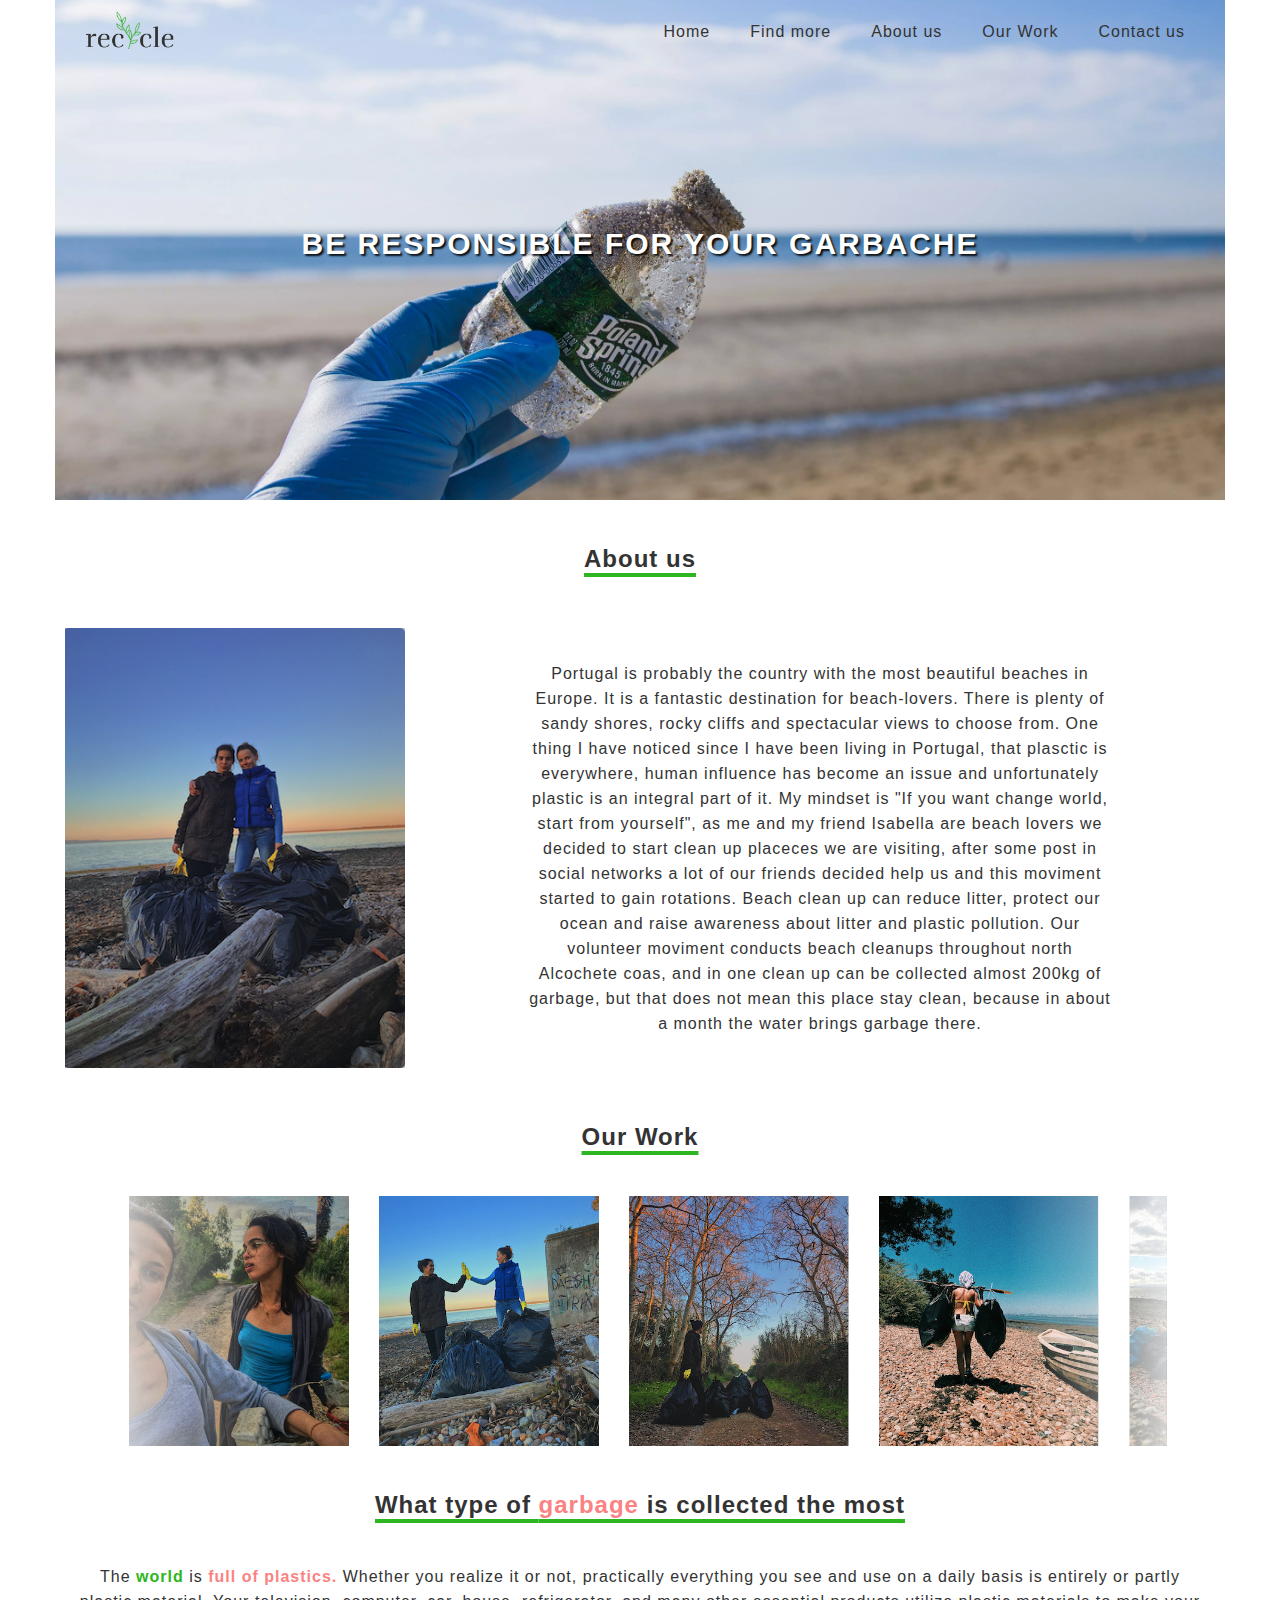
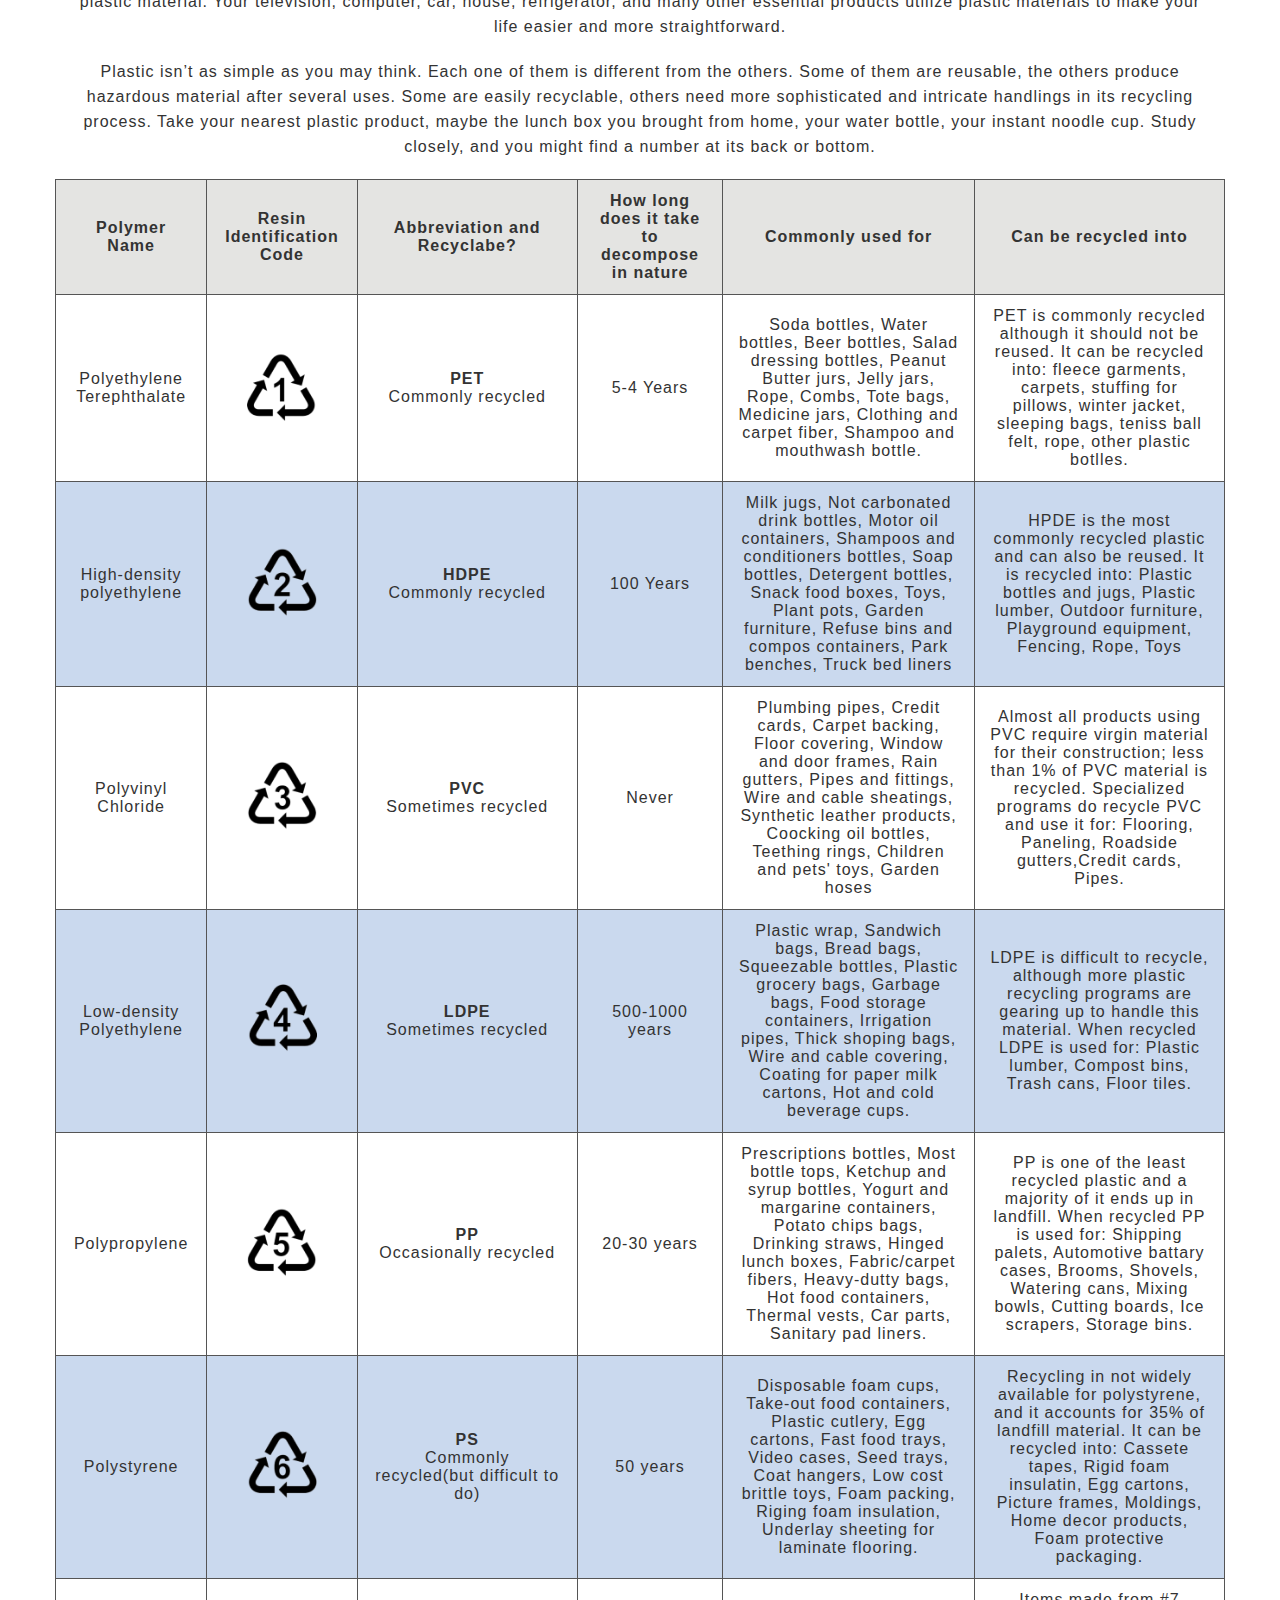
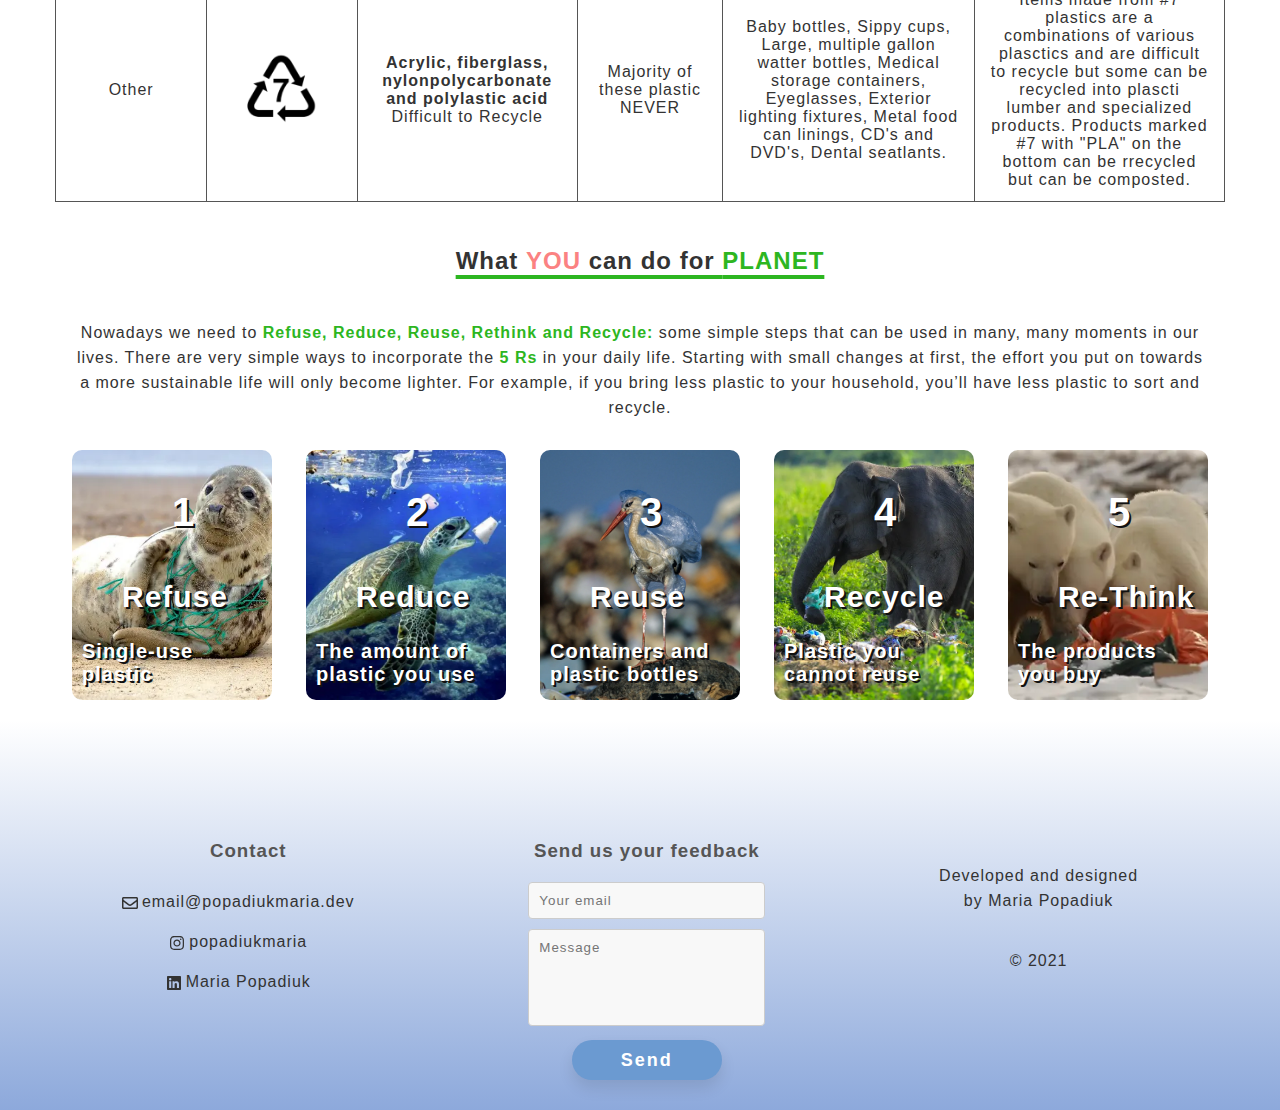
<file: index.html>
<!DOCTYPE html>
<html lang="en">

<head>
  <meta charset="UTF-8">
  <meta charset="utf-8"><meta name="viewport" content="width=device-width,initial-scale=1,maximum-scale=1,user-scalable=no">
  <link rel="shortcut icon" href="images/favicon.ico" type="image/x-icon">
  <meta name="description" content="We will destroy our planet and ourselves if we not change our life style. Buying less will save you money, reduce waste and improve your environmental footprint.">
  <link rel="author" href="mpopadiuk13@gmail.com">
  <meta name="language" content="en">
  <meta name="copyright" content="Maria Popadiuk">
  <meta name="keywords" content="Plastic PVC Polution Save the planet Together we save Portugal Nature Ocean Animals Garbage ">
<link rel="icon" href="images/favicon.ico" type="image/x-icon">
  <link rel="stylesheet" href="styles/home.css">
  <link rel="stylesheet" href="styles/header.css">
  <link rel="stylesheet" href="styles/common.css">
  <link rel="stylesheet" href="styles/footer.css">

  <title>Reduse Reuse Recycle Refuse Re-think</title>
</head> 
 
<body>
  <div class="container">
    <!-- Start header -->
    <header class="header" id="home">
      <a class="hamburger">
        <span class="t-line"></span> 
        <span class="m-line"></span>
        <span class="b-line"></span>
      </a>
      <div class="navigation">
        <div class="header-logo">
          <a href="#home"><img loading="lazy" src="images/logo-small.png" alt="logo: word recycle"></a>
        </div>

        <div class="nav-links">
          <ul>
            <li>
              <a href="#home">Home</a>
            </li>
            <li>
              <a href="videos.html">Find more</a>
            </li>
            <li>
              <a href="#about-us">About us</a>
            </li>
            <li>
              <a href="#our-work">Our Work</a>
            </li>
            <li>
              <a href="#contact-us">Contact us</a>
            </li>
          </ul>
        </div>

      </div>
      <div class="header-title">
        <h1 class="title-home">BE RESPONSIBLE FOR YOUR GARBACHE</h1>
      </div>

    </header>
    <!-- End header -->

    <!-- Start About us -->
    <section class="about-us">
      <h2 class="title" class="underline" id="about-us">About us</h2>
      <div class="about-us__container">
        <img src="images/img3.webp" alt="Girls with collected garbage from beach" class="about-us__foto" loading="lazy">
        <div class="about-us__text">
          <p>
Portugal is probably the country with the most beautiful beaches in Europe. It is a fantastic destination for beach-lovers. There is plenty of sandy shores, rocky cliffs and spectacular views to choose from. One thing I have noticed since I have been living in Portugal, that plasctic is everywhere, human influence has become an issue and unfortunately plastic is an integral part of it. My mindset is "If you want change world, start from yourself", as me and my friend Isabella are beach lovers we decided to start clean up placeces we are visiting, after some post in social networks a lot of our friends decided help us and this moviment started to gain rotations. Beach clean up can reduce litter, protect our ocean and raise awareness about litter and plastic pollution. Our volunteer moviment conducts beach cleanups throughout north Alcochete coas, and in one clean up can be collected almost 200kg of garbage, but that does not mean this place stay clean, because in about a month the water brings garbage there.
          </p>
        </div>
      </div>
    </section>
    <!-- End about us -->

    <!-- Start our work -->
    <section class="our work">
      <h2 class="title" id="our-work">Our Work</h2>
      <div class="slider">
        <div class="slide-track">

          <!-- Slide foto -->
          <div class="slide">
            <img class="slider-img" src="images/sl-img1.webp" alt="Maria and Isabella with trash collected"
              loading="lazy">
          </div>
          <div class="slide">
            <img class="slider-img" src="images/sl-img2.webp" alt="Girls ith trash collected 2" loading="lazy">
          </div>
          <div class="slide">
            <img class="slider-img" src="images/sl-img4.webp" alt="Isabella with trash collected in the forest"
              loading="lazy">
          </div>
          <div class="slide">
            <img class="slider-img" src="images/sl-img5.webp" alt="Maria with trash collected in the beach"
              loading="lazy">
          </div>
          <div class="slide">
            <img class="slider-img" src="images/sl-img6.webp"
              alt="Maria and Isabella with trash collected in the beach 2" loading="lazy">
          </div>
          <div class="slide">
            <img class="slider-img" src="images/sl-img7.webp" alt="difficult and longer way with trash collected"
              loading="lazy">
          </div>
          <div class="slide">
            <img class="slider-img" src="images/sl-img8.webp" alt="Isabella carrying collected trash on the back"
              loading="lazy">
          </div>
          <div class="slide">
            <img class="slider-img" src="images/sl-img9.webp" alt="collected trash on front the beach" loading="lazy">
          </div>

          <!-- Slide Double -->
          <div class="slide">
            <img class="slider-img" src="images/sl-img1.webp" alt="Maria and Isabella with trash collected"
              loading="lazy">
          </div>
          <div class="slide">
            <img class="slider-img" src="images/sl-img2.webp" alt="Girls ith trash collected 2" loading="lazy">
          </div>
          <div class="slide">
            <img class="slider-img" src="images/sl-img4.webp" alt="Isabella with trash collected in the forest"
              loading="lazy">
          </div>
          <div class="slide">
            <img class="slider-img" src="images/sl-img5.webp" alt="Maria with trash collected in the beach"
              loading="lazy">
          </div>
          <div class="slide">
            <img class="slider-img" src="images/sl-img6.webp"
              alt="Maria and Isabella with trash collected in the beach 2" loading="lazy">
          </div>
          <div class="slide">
            <img class="slider-img" src="images/sl-img7.webp" alt="difficult and longer way with trash collected"
              loading="lazy">
          </div>
          <div class="slide">
            <img class="slider-img" src="images/sl-img8.webp" alt="Isabella carrying collected trash on the back"
              loading="lazy">
          </div>
          <div class="slide">
            <img class="slider-img" src="images/sl-img9.webp" alt="collected trash on front the beach" loading="lazy">
          </div>
        </div>
      </div>

      <!-- Gallery responsive -->
      <div class="foto-wraper">
        <div class="first-line">
          <img src="images/sl-img6.webp" loading="lazy" alt="responsive images for gallery">
          <img src="images/sl-img7.webp" loading="lazy" alt="responsive images for gallery">
          <img src="images/sl-img8.webp" loading="lazy" alt="responsive images for gallery">
        </div>

        <div class="second-line">
          <img src="images/sl-img9.webp" loading="lazy" alt="responsive images for gallery">
          <img src="images/sl-img10.webp" loading="lazy" alt="responsive images for gallery">
          <img src="images/sl-img1.webp" loading="lazy" alt="responsive images for gallery">
        </div>
      </div>
    </section>
    <!-- End our work -->


    <!-- Start table section -->

    <section class="table-section">
      <h2 class="title">What type of <strong class="text-red">garbage</strong> is collected the most</h2>
      <p class="table-text">The <strong class="text-green">world</strong> is <strong class="text-red">full of
          plastics.</strong> Whether you realize it or not, practically everything you see and use on a daily basis is
        entirely or partly plastic material. Your television, computer, car, house, refrigerator, and many other
        essential products utilize plastic materials to make your life easier and more straightforward.</p>

      <p class="table-text">Plastic isn’t as simple as you may think. Each one of them is different from the others.
        Some of them are reusable, the others produce hazardous material after several uses. Some are easily recyclable,
        others need more sophisticated and intricate handlings in its recycling process.
      Take your nearest plastic product, maybe the lunch box you brought from home, your water bottle, your instant
      noodle cup. Study closely, and you might find a number at its back or bottom.</p>

      <table class="table">
        <thead>
          <th>Polymer Name</th>
          <th>Resin Identification Code</th>
          <th>Abbreviation and Recyclabe?</th>
          <th>How long does it take to decompose in nature</th>
          <th>Commonly used for</th>
          <th>Can be recycled into</th>
        </thead>
        <tbody>
          <tr>
            <td data-label="Polymer Name">Polyethylene Terephthalate</td>
            <td data-label="Resin Identification Code">
              <img src="images/1.png" alt="type of plastic '1'" loading="lazy">
            </td>
            <td data-label="Abbreviation Recyclabe?"><span class="plastic-abr">PET</span> <br>
              Commonly recycled</td>
            <td data-label="How long does it take to decompose in nature">5-4 Years</td>
            <td data-label="Commonly used for">Soda bottles, Water bottles, Beer bottles, Salad dressing bottles, Peanut
              Butter jurs, Jelly jars, Rope, Combs, Tote bags, Medicine jars, Clothing and carpet fiber, Shampoo and
              mouthwash bottle.</td>
            <td data-label="Can be recycled into"> <span>PET</span> is commonly recycled although it should not be
              reused. It can be
              recycled into: fleece garments, carpets, stuffing for pillows, winter jacket, sleeping bags, teniss ball
              felt, rope, other plastic botlles.</td>
          </tr>

          <tr>
            <td data-label="Polymer Name">High-density polyethylene</td>
            <td data-label="Resin Identification Code">
              <img src="images/2.png" alt="type of plastic '2'" loading="lazy">
            </td>
            <td data-label="Abbreviation Recyclabe?"><span class="plastic-abr">HDPE</span><br>
              Commonly recycled</td>
            <td data-label="How long does it take to decompose in nature">100 Years</td>
            <td data-label="Commonly used for">Milk jugs, Not carbonated drink bottles, Motor oil containers, Shampoos
              and conditioners bottles, Soap bottles, Detergent bottles, Snack food boxes, Toys, Plant pots, Garden
              furniture, Refuse bins and compos containers, Park benches, Truck bed liners</td>
            <td data-label="Can be recycled into">HPDE is the most commonly recycled plastic and can also be reused. It
              is recycled into: Plastic bottles and jugs, Plastic lumber, Outdoor furniture, Playground equipment,
              Fencing, Rope, Toys</td>
          </tr>

          <tr>
            <td data-label="Polymer Name">Polyvinyl Chloride</td>
            <td data-label="Resin Identification Code">
              <img src="images/3.png"  alt="type of plastic '3'" loading="lazy">
            </td>
            <td data-label="Abbreviation Recyclabe?"><span class="plastic-abr">PVC</span> <br>Sometimes recycled</td>
            <td data-label="How long does it take to decompose in nature">Never</td>
            <td data-label="Commonly used for">Plumbing pipes, Credit cards, Carpet backing, Floor covering, Window and
              door frames, Rain gutters, Pipes and fittings, Wire and cable sheatings, Synthetic leather products,
              Coocking oil bottles, Teething rings, Children and pets' toys, Garden hoses</td>
            <td data-label="Can be recycled into">Almost all products using PVC require virgin material for their
              construction; less than 1% of PVC material is recycled. Specialized programs do recycle PVC and use it
              for: Flooring, Paneling, Roadside gutters,Credit cards, Pipes.</td>
          </tr>


          <tr>
            <td data-label="Polymer Name">Low-density Polyethylene</td>
            <td data-label="Resin Identification Code">
              <img src="images/4.png" alt="type of plastic '4'" loading="lazy">
            </td>
            <td data-label="Abbreviation Recyclabe?">
              <spna class="plastic-abr">LDPE</spna><br>Sometimes recycled
            </td>
            <td data-label="How long does it take to decompose in nature">500-1000 years</td>
            <td data-label="Commonly used for">Plastic wrap, Sandwich bags, Bread bags, Squeezable bottles, Plastic
              grocery bags, Garbage bags, Food storage containers, Irrigation pipes, Thick shoping bags, Wire and cable
              covering, Coating for paper milk cartons, Hot and cold beverage cups.</td>
            <td data-label="Can be recycled into">LDPE is difficult to recycle, although more plastic recycling programs
              are gearing up to handle this material. When recycled LDPE is used for: Plastic lumber, Compost bins,
              Trash cans, Floor tiles.</td>
          </tr>

          <tr>
            <td data-label="Polymer Name">Polypropylene</td>
            <td data-label="Resin Identification Code">
              <img src="images/5.png"  alt="type of plastic '5'" loading="lazy">
            </td>
            <td data-label="Abbreviation Recyclabe?"><span class="plastic-abr">PP</span> <br>Occasionally recycled</td>
            <td data-label="How long does it take to decompose in nature">20-30 years</td>
            <td data-label="Commonly used for">Prescriptions bottles, Most bottle tops, Ketchup and syrup bottles,
              Yogurt and margarine containers, Potato chips bags, Drinking straws, Hinged lunch boxes, Fabric/carpet
              fibers, Heavy-dutty bags, Hot food containers, Thermal vests, Car parts, Sanitary pad liners.</td>
            <td data-label="Can be recycled into">PP is one of the least recycled plastic and a majority of it ends up
              in landfill. When recycled PP is used for: Shipping palets, Automotive battary cases, Brooms, Shovels,
              Watering cans, Mixing bowls, Cutting boards, Ice scrapers, Storage bins.</td>
          </tr>

          <tr>
            <td data-label="Polymer Name">Polystyrene</td>
            <td data-label="Resin Identification Code">
              <img src="images/6.png"  alt="type of plastic '6'" loading="lazy">
            </td>
            <td data-label="Abbreviation Recyclabe?"><span class="plastic-abr">PS</span><br>Commonly recycled(but
              difficult to do)</td>
            <td data-label="How long does it take to decompose in nature">50 years</td>
            <td data-label="Commonly used for">Disposable foam cups, Take-out food containers, Plastic cutlery, Egg
              cartons, Fast food trays, Video cases, Seed trays, Coat hangers, Low cost brittle toys, Foam packing,
              Riging foam insulation, Underlay sheeting for laminate flooring.</td>
            <td data-label="Can be recycled into">Recycling in not widely available for polystyrene, and it accounts for
              35% of landfill material. It can be recycled into: Cassete tapes, Rigid foam insulatin, Egg cartons,
              Picture frames, Moldings, Home decor products, Foam protective packaging.</td>
          </tr>

          <tr>
            <td data-label="Polymer Name">Other</td>
            <td data-label="Resin Identification Code">
              <img src="images/7.png"  alt="type of plastic '7'" loading="lazy">
            </td>
            <td data-label="Abbreviation Recyclabe?"><span class="plastic-abr">Acrylic, fiberglass, nylonpolycarbonate
                and polylastic
                acid</span> <br>Difficult to Recycle</td>
            <td data-label="How long does it take to decompose in nature">Majority of these plastic NEVER</td>
            <td data-label="Commonly used for">Baby bottles, Sippy cups, Large, multiple gallon watter bottles, Medical
              storage containers, Eyeglasses, Exterior lighting fixtures, Metal food can linings, CD's and DVD's, Dental
              seatlants.</td>
            <td data-label="Can be recycled into">Items made from #7 plastics are a combinations of various plasctics
              and are difficult to recycle but some can be recycled into plascti lumber and specialized products.
              Products marked #7 with "PLA" on the bottom can be rrecycled but can be composted.</td>
          </tr>
        </tbody>
      </table>
    </section>
    <!-- End table section -->



    <!-- Start What you can do -->
    <section class="card-section">
      <h2 class="card-section_title title"> What <strong class="text-red">YOU</strong> can do for <strong class="text-green toggle-word">PLANET</strong></h2>
      <p class="table-text">Nowadays we need to <strong class="text-green"> Refuse, Reduce, Reuse, Rethink and Recycle: </strong> some simple steps that can
        be used in many, many moments in our lives.
        There are very simple ways to incorporate the <strong class="text-green"> 5 Rs </strong>in your daily life. Starting with small changes at first, the
        effort you put on towards a more sustainable life will only become lighter. For example, if you bring less
        plastic to your household, you’ll have less plastic to sort and recycle.</p>
      <div class="action-items">

        <div class="action-item">
          <img class="bg-card1" src="images/card1.webp" alt=" refuse, animal got stuck in fishing nets" loading="lazy">
          <div class="item-order">1</div>
          <h2 class="text-title">Refuse</h2>
          <p class="text">Single-use <br> plastic</p>
        </div>

        <div class="action-item">
          <img class="bg-card1" src="images/card2.webp" alt=" reduse, animal eat plastic" loading="lazy">
          <div class="item-order">2</div>
          <h2 class="text-title"> Reduce</h2>
          <p class="text">The amount of <br> plastic you use</p>
        </div>
        <div class="action-item">
          <img class="bg-card1" src="images/card3.webp" alt=" reuse, animal stuck in plastic bag" loading="lazy">
          <div class="item-order">3</div>
          <h2 class="text-title">Reuse</h2>
          <p class="text">Containers and <br> plastic bottles</p>
        </div>
        <div class="action-item">
          <img class="bg-card1" src="images/card4.webp" alt="recycle, elephant eating plastic" loading="lazy">
          <div class="item-order">4</div>
          <h2 class="text-title">Recycle</h2>
          <p class="text">Plastic you <br> cannot reuse</p>
        </div>
        <div class="action-item">
          <img class="bg-card1" src="images/card5.webp" alt="re-think, bears eating plastic" loading="lazy">
          <div class="item-order">5</div>
          <h2 class="text-title">Re-Think</h2>
          <p class="text">The products <br> you buy</p>
        </div>
      </div>
    </section>
    <!-- End what you can do -->


  </div>
  <!-- Start Footer -->
  <footer class="footer-container" id="contact-us">
    <div class="footer-info container">

      <div class="footer-contact">
        <h3 class="footer-title">Contact</h3>
        <div class="social">
          <div><a class="footer-network" href="mailto:email@popadiukmaria.dev">
            <svg xmlns="http://www.w3.org/2000/svg" aria-hidden="true" focusable="false" data-prefix="far" data-icon="envelope" class="svg-inline--fa fa-envelope fa-w-16" role="img" viewBox="0 0 512 512" width="16px" height="16px"><path fill="currentColor" d="M464 64H48C21.49 64 0 85.49 0 112v288c0 26.51 21.49 48 48 48h416c26.51 0 48-21.49 48-48V112c0-26.51-21.49-48-48-48zm0 48v40.805c-22.422 18.259-58.168 46.651-134.587 106.49-16.841 13.247-50.201 45.072-73.413 44.701-23.208.375-56.579-31.459-73.413-44.701C106.18 199.465 70.425 171.067 48 152.805V112h416zM48 400V214.398c22.914 18.251 55.409 43.862 104.938 82.646 21.857 17.205 60.134 55.186 103.062 54.955 42.717.231 80.509-37.199 103.053-54.947 49.528-38.783 82.032-64.401 104.947-82.653V400H48z"/></svg>
            email@popadiukmaria.dev</a></div> 
          <div><a class="footer-network" href="https://www.instagram.com/popadiukmaria/" target="_blank">
<svg aria-hidden="true" focusable="false" data-prefix="fab" data-icon="instagram" class="svg-inline--fa fa-instagram fa-w-14" role="img" xmlns="http://www.w3.org/2000/svg" viewBox="0 0 448 512" width="16px" height="16px"><path fill="currentColor" d="M224.1 141c-63.6 0-114.9 51.3-114.9 114.9s51.3 114.9 114.9 114.9S339 319.5 339 255.9 287.7 141 224.1 141zm0 189.6c-41.1 0-74.7-33.5-74.7-74.7s33.5-74.7 74.7-74.7 74.7 33.5 74.7 74.7-33.6 74.7-74.7 74.7zm146.4-194.3c0 14.9-12 26.8-26.8 26.8-14.9 0-26.8-12-26.8-26.8s12-26.8 26.8-26.8 26.8 12 26.8 26.8zm76.1 27.2c-1.7-35.9-9.9-67.7-36.2-93.9-26.2-26.2-58-34.4-93.9-36.2-37-2.1-147.9-2.1-184.9 0-35.8 1.7-67.6 9.9-93.9 36.1s-34.4 58-36.2 93.9c-2.1 37-2.1 147.9 0 184.9 1.7 35.9 9.9 67.7 36.2 93.9s58 34.4 93.9 36.2c37 2.1 147.9 2.1 184.9 0 35.9-1.7 67.7-9.9 93.9-36.2 26.2-26.2 34.4-58 36.2-93.9 2.1-37 2.1-147.8 0-184.8zM398.8 388c-7.8 19.6-22.9 34.7-42.6 42.6-29.5 11.7-99.5 9-132.1 9s-102.7 2.6-132.1-9c-19.6-7.8-34.7-22.9-42.6-42.6-11.7-29.5-9-99.5-9-132.1s-2.6-102.7 9-132.1c7.8-19.6 22.9-34.7 42.6-42.6 29.5-11.7 99.5-9 132.1-9s102.7-2.6 132.1 9c19.6 7.8 34.7 22.9 42.6 42.6 11.7 29.5 9 99.5 9 132.1s2.7 102.7-9 132.1z"></path></svg>
            popadiukmaria</a>
          </div>
          <div><a class="footer-network" href="https://www.linkedin.com/in/maria-popadiuk-51a528202/" target="_blank" >
<svg aria-hidden="true" focusable="false" data-prefix="fab" data-icon="linkedin" class="svg-inline--fa fa-linkedin fa-w-14" role="img" xmlns="http://www.w3.org/2000/svg" viewBox="0 0 448 512" width="16px" height="16px"><path fill="currentColor" d="M416 32H31.9C14.3 32 0 46.5 0 64.3v383.4C0 465.5 14.3 480 31.9 480H416c17.6 0 32-14.5 32-32.3V64.3c0-17.8-14.4-32.3-32-32.3zM135.4 416H69V202.2h66.5V416zm-33.2-243c-21.3 0-38.5-17.3-38.5-38.5S80.9 96 102.2 96c21.2 0 38.5 17.3 38.5 38.5 0 21.3-17.2 38.5-38.5 38.5zm282.1 243h-66.4V312c0-24.8-.5-56.7-34.5-56.7-34.6 0-39.9 27-39.9 54.9V416h-66.4V202.2h63.7v29.2h.9c8.9-16.8 30.6-34.5 62.9-34.5 67.2 0 79.7 44.3 79.7 101.9V416z"></path></svg>
            Maria Popadiuk</a></div>
        </div>
      </div>

      <form action="#" class="footer-form">
        <h3 class="footer-title">Send us your feedback</h3>
        <div class="form-email"><input class="input-email" type="text" required placeholder="Your email"></div>
        <div><textarea class="input-message" name="text" cols="25" rows="5" placeholder="Message"></textarea></div>
        <div id="container"></div>
        <div class="footer-button"><input class="footer-btn" type="submit" value="Send"></div>
      </form>

      <div class="footer-middle">
        <div class="footer-logo"><a href="#home"><img src="images/logo-footer.png" alt="logo" loading="lazy"></a></div>
        <p class="footer-text">Developed and designed <br>by Maria Popadiuk</p>
        <div class="footer-text">&copy; 2021</div>
      </div>

      
    </div>
  </footer>

  <!-- End Footer -->

  <script src="script/app.js"></script>
</body>

</html>
</file>
<file: styles/home.css>
td img {
  width: 70px;
}



/* Start about us */
.about-us__container {
  display: flex;
  width: 100%;
}

.about-us__foto {
  width: 360px;
  height: 460px;
  padding: 10px;
}
.about-us__text {
  width: 50%;
  text-align: center;
  margin: 10px;
  line-height: 25px;
  display: flex;
  align-items: center;
  justify-content: center;
  margin: 0 auto;
}
.about-us__text p {
  vertical-align: middle;
}
/* End about us */

/* start RESPONSIVE ABOUT US */
@media (max-width: 640px) {
  .about-us__container {
    display: block;
  }
  .about-us__foto {
    display: block;
    margin: 0 auto;
  }
  .about-us__text {
    display: block;
    text-align: center;
    width: 100%;
  }
  .about-us__text p {
    padding: 10px;
  }
}
@media (max-width: 730px) {
  .about-us__container {
    display: block;
  }
  .about-us__foto {
    display: block;
    margin: 0 auto;
  }
  .about-us__text {
    text-align: center;
    width: 100%;
  }
  .about-us__text p {
    padding: 10px;
  }
}

@media (max-width: 870px) {
  .about-us__container {
    display: block;
  }
  .about-us__foto {
    display: block;
    margin: 0 auto;
  }
  .about-us__text {
    text-align: center;
    width: 100%;
  }
  .about-us__text p {
    padding: 10px;
  }
}

/*END RESPONSIVE ABOUT US */

/* START OUR WORK */
.gallery {
  height: 430px;
  display: grid;
  place-items: center;
}
.slider {
  height: 250px;
  margin: auto;
  position: relative;
  width: 90%;
  display: grid;
  place-items: center;
  overflow: hidden;
}
.slider::after,
.slider::before {
  content: "";
  position: absolute;
  z-index: 2;
  width: 15%;
  height: 100%;
  background: linear-gradient(
    to right,
    rgba(255, 255, 255, 0.8) 0%,
    rgba(255, 255, 255, 0.3) 50%,
    rgba(255, 255, 255, 0) 100%
  );
}
.slider::after {
  right: 0;
  top: 0;
  transform: rotateZ(180deg);
}
.slider::before {
  left: 0;
  top: 0;
}
.slide-track {
  display: flex;
  width: calc(250px * 18);
  animation: scroll 50s linear infinite;
}
.slide-track:hover {
  animation-play-state: paused;
}
@keyframes scroll {
  0% {
    transform: translateX(0px);
  }
  100% {
    transform: translateX(calc(-250px * 9));
  }
}
.slide {
  height: 200px;
  width: 250px;
  display: flex;
  align-items: center;
  padding: 15px;
  perspective: 100px;
}
.slider-img {
  width: 100%;
  transition: transform 1s;
}
.slider-img:hover {
  transform: translateZ(20px);
}
/* END OUR WORK */

/* START RESPONSIVE OUR WORK */
@media (max-width: 690px) {
  .slider {
    display: none;
  }
  .first-line img {
    width: 200px;
    height: 250px;
    margin-bottom: 10px;
  }
  .first-line {
    display: flex;
    flex-wrap: wrap;
    justify-content: space-around;
  }
  .second-line img {
    width: 200px;
    height: 250px;
    margin-bottom: 10px;
  }
  .second-line {
    display: flex;
    flex-wrap: wrap;
    justify-content: space-around;
  }
}
@media (min-width: 690px) {
  .foto-wraper {
    display: none;
  }
}
/* END OUR WORK */

/* Start table(tabela) */

.table-text {
  text-align: center;
  padding: 0 20px 20px 20px;
  line-height: 25px;
}
.table {
  color: #333;
  width: 100%;
  border-collapse: collapse;
}
.plastic-abr {
  font-weight: 800;
}
.table td,
.table th {
  padding: 12px 15px;
  border: 1px solid #555;
  text-align: center;
  font-size: 16px;
}

.table th {
  background-color: #e4e4e2;
  color: #333;
}

.table tbody tr:nth-child(1) {
  background-color: #fff;
}
.table tbody tr:nth-child(2) {
  background-color: #cad9ee;
}
.table tbody tr:nth-child(3) {
  background-color: #fff;
}
.table tbody tr:nth-child(4) {
  background-color: #cad9ee;
}
.table tbody tr:nth-child(5) {
  background-color: #fff;
}
.table tbody tr:nth-child(6) {
  background-color: #cad9ee;
}
.table tbody tr:nth-child(7) {
  background-color: #fff;
}
/* END TABLE */

/* START responsive TABLE*/
@media (max-width: 640px) {
  .table-text {
    margin: 20px;
  }
}
@media (max-width: 890px) {
  .table-section {
    display: none;
  }
}
/* End TABLE RESPONSIVE */

/* Start card section */
.action-items {
  width: 100%;
  display: flex;
  flex-wrap: wrap;
  justify-content: space-around;
  position: relative;
}
.action-item {
  width: 200px;
  height: 250px;
  justify-content: space-around;
  margin: 10px 5px;
}
.bg-card1 {
  position: absolute;
  width: 200px;
  height: 250px;
  object-fit: cover;
  border-radius: 10px;
}
.item-order {
  position: absolute;
  color: #fff;
  font-weight: bold;
  text-shadow: 2px 2px #111;
  padding-top: 40px;
  padding-left: 100px;
  font-size: 40px;
}
.text-title {
  position: absolute;
  color: #fff;
  font-weight: bold;
  text-shadow: 2px 2px #111;
  padding-top: 130px;
  padding-left: 50px;
  font-size: 30px;
}

/* Animation toggling word */
/* .toggle-word:after {
  padding-top: 10px;
  content: "";
  animation: toggle 2s linear infinite;
  -webkit-animation: toggle 2s linear infinite;
}

@keyframes toggle {
  0% {
    content: "PLANET";
  }
  100% {
    content: "FUTURE";
  }
}

.card-section_title {
  line-height: 40px;
} */

.text {
  position: absolute;
  color: #fff;
  font-weight: bold;
  text-shadow: 2px 2px #111;
  padding-top: 190px;
  padding-left: 10px;
  font-size: 20px;
}
/* END CARD SECTION */
</file>
<file: styles/header.css>
/* Start header */
.header {
  width: 100%;
  height: 500px;
  background-image: url("/images/nav-bg.webp");
  background-size: cover;
  background-position: center;
}
.navigation {
  padding: 10px 20px;
  display: flex;
  justify-content: space-between;
}
.nav-links {
  width: 85%;
  display: flex;
  justify-content: flex-end;
  align-items: center;
  position: relative;
}
/*  start  pseudo element underline link hover */
.nav-links a:after {
  content: "";
  position: absolute;
  transition: 0.3s;
}
.nav-links a:hover {
  border-bottom: 4px solid #2db621;
  padding-bottom: 5px;
}
/* end pseudo element */

.nav-links ul {
  display: flex;
}
.nav-links li {
  padding: 0 20px;
}
.nav-links a {
  font-weight: 500;
}
.header-logo {
  width: 15%;
}
.header-logo img {
  height: 40px;
  width: 110px;
}
.header-title {
  margin-top: 160px;
  text-align: center;
}
.title-home {
  font-size: 30px;
  color: white;
  letter-spacing: 2px;
  line-height: 40px;
  margin-bottom: 15px;
  text-shadow: 2px 2px 2px rgb(0, 0, 0, 0.9);
}
/* start burger menu */
.hamburger {
  display: block;
  cursor: pointer;
}
.active{
    margin-right: 25px;
}
.m-line {
  position: relative;
  display: block;
  height: 3px;
  width: 25px;
  background-color: #333;
  margin: 4px 0;
}
.b-line, .t-line {
  position: absolute;
  width: 25px;
  height: 3px;
  background-color: #333;
  transition: all .5s;
}
.b-line {
   top: 34px;  
}
.t-line {
   top: 14px;
}
.active > .t-line{
  top: 22px;
  transform: rotate(45deg);
}
.active > .m-line{
  display: none;
}
.active > .b-line{
    top: 22px;
    transform: rotate(-45deg);
}

/* end burger menu */

/*responsive hader */
/* 760 */
@media (max-width: 760px) {
   .nav-links li {
    padding: 0 20px;
  } 
} 
@media (min-width: 740px) {
  .hamburger {
    display: none;
  }
}
/* 640 */
@media (max-width: 740px) {
  .header {
    position: relative;
  }
  .navigation {
    justify-content: center;
  }
  .header-logo {
    width: 100%;
  }

  .nav-links {
    display: none;
    width: 100%;
    text-align: center;
    margin-top: 50px;
    position: absolute;
  }
  .hamburger {
    display: block;
    position: absolute;
    right: 0;
    padding: 20px;
  }
  .nav-links ul {
    display: block;
    width: 100%;
    background-color: rgba(255, 255, 255, 0.4);
  }
  .nav-links li {
    padding: 15px;
  }

  .show-nav-links{
    display: block;
  }
 
  /* transform burger */

  .nav-links:hover {
    display: block;
  }
  .nav-links a:hover {
    color: #333;
  }
  .header-title {
    padding: 40px 0;
  }
}
/* end responsive header */
</file>
<file: styles/common.css>
/* Global styles */
* {
  margin: 0;
  padding: 0;
  box-sizing: border-box;
  list-style: none;
  text-decoration: none;
  font-family: Arial, Helvetica, sans-serif;
  letter-spacing: 1px;
  color: #333;
  scroll-behavior: smooth;
}
html{
  height:100%;
}
body{
  position: relative;
  min-height: 100%;

}

.title {
  margin: 45px 0;
  text-align: center;
  text-decoration: underline solid 4px #2db621;
  text-underline-position: under;
}
.text-green {
  color: #2db621;
}
.text-red {
  color: #fb8282;
}

@font-face {
  font-family: Arial, Helvetica, sans-serif;
  src: url(/fonts/HelveticaNowMicro-Regular/HelveticaNowMicro-Regular.ttf)
    format(woff2);
  font-style: normal;
}
.container {
  padding-bottom: 400px;
  height: 100%;
  max-width: 1170px;
  margin: 0 auto;
}
</file>
<file: styles/footer.css>
footer {
    clear: both;
    position: absolute;
    bottom: 0;
    height: 200px;
    margin-top: 200px;
}
.footer-container {
  width: 100%;
  height: auto;
  background-image: linear-gradient(
    to bottom,
    rgba(16, 45, 208, 0),
    rgba(124, 156, 214, 0.871)
  );
  
}
.footer-info {
  width: 100%;
  display: flex;
  justify-content: space-around;
  padding: 70px 0 30px 0;
}
/* footer left widget*/
.footer-title {
  text-align: center;
  margin-bottom: 20px;
  margin-top: 50px;
  color: #555;
}
.social {
  text-align: center;
  line-height: 40px;
}
/* footer middle widget*/
.footer-logo {
  text-align: center;
  margin-bottom: 20px;
}
.footer-logo img {
  width: 115px;
}
.footer-text {
  line-height: 25px;
  text-align: center;
  padding-top: 35px;
}

/* footer right widget*/
form {
  align-items: center;
}
input[type="text"] {
  width: 100%;
  padding: 10px;
  border: 1px solid #ccc;
  border-radius: 4px;
  background-color: #f8f8f8;
}

textarea {
  width: 100%;
  padding: 10px;
  margin: 10px 0;
  border: 1px solid #ccc;
  border-radius: 4px;
  background-color: #f8f8f8;
  resize: none;
}

.footer-button {
  text-align: center;
}
.footer-btn {
  background-color: #6b9ad1;
  width: 150px;
  height: 40px;
  border-radius: 20px;
  color: white;
  font-weight: bold;
  font-size: 18px;
  border: none;
  cursor: pointer;
  letter-spacing: 2px;
  box-shadow: 0px 8px 15px rgba(0, 0, 0, 0.1);
}

.footer-network {
  position: relative;
}
.footer-network > svg {
  position: absolute;
  top: 2px;
  left: -20px;
}

.footer-btn:hover {
  background-color: #f4f4f4;
  color: #6b9ad1;
}

/* toast */
button{
  background-color: thistle;
  color: #333;
  padding: 1rem;
  border-radius: 5px;
  border: none;
  font-family: inherit;
}
#container{
position: fixed;
bottom: 10px;
right: 10px;
}
.toast{
  margin: 1rem;
  padding: 10px;
  background-color: red;
  color: white;
  border-radius: 5px;
}
/* FOOTER RESPONSIVE */
@media (max-width: 640px) {
  .footer-info {
    display: block;
  }
  form {
    width: 50%;
    margin: 0 auto;
  }
}

@media (max-width: 770px) {
  .footer-info {
    display: block;
  }
  form {
    width: 50%;
    margin: 0 auto;
  }
  .footer-logo img {
    width: 25%;
    margin-top: 30px;
  }
  .footer-text {
    padding: 10px 0;
  }
}
</file>
